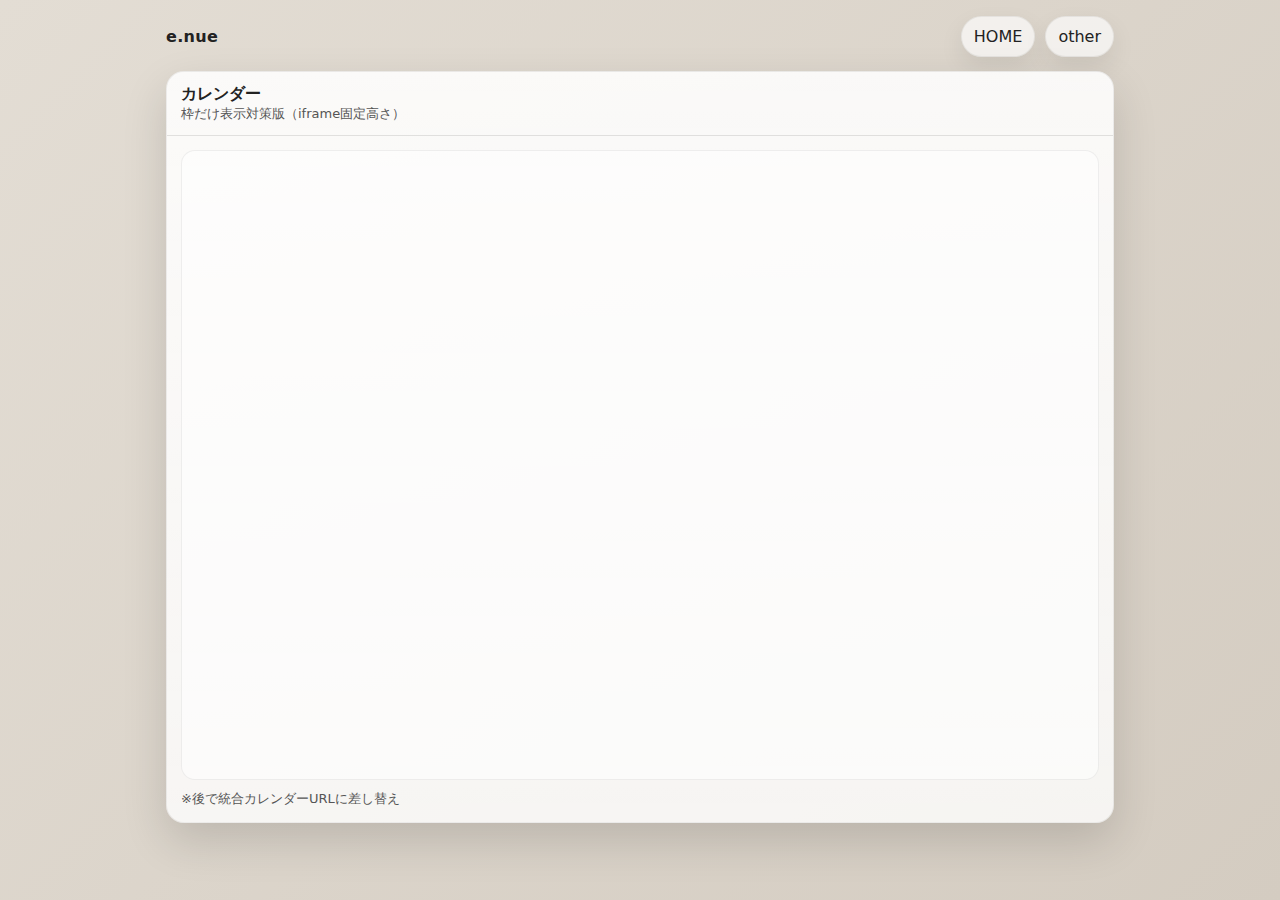
<file: calendar.html>
<!doctype html>
<html lang="ja">
<head>
  <meta charset="utf-8" />
  <meta name="viewport" content="width=device-width,initial-scale=1,viewport-fit=cover" />
  <title>e.nue - Calendar</title>
  <link rel="stylesheet" href="./css/style.css" />
</head>
<body>
  <div class="safe">
    <div class="topbar">
      <div class="brand">e.nue</div>
      <div class="nav">
        <a class="pill" href="./index.html">HOME</a>
        <a class="pill" href="./otherpage.html">other</a>
      </div>
    </div>

    <section class="card">
      <div class="cardHead">
        <div>
          <div class="cardTitle">カレンダー</div>
          <div class="sub">枠だけ表示対策版（iframe固定高さ）</div>
        </div>
      </div>
      <div class="cardBody">
        <div class="calendarWrap" style="height: 70vh; min-height: 420px;">
          <iframe
            title="Google Calendar"
            src="https://calendar.google.com/calendar/embed?mode=AGENDA&showTitle=0&showTz=0&showCalendars=0&showNav=1&showPrint=0&showDate=1&wkst=1&hl=ja"
            loading="lazy"
            referrerpolicy="no-referrer-when-downgrade">
          </iframe>
        </div>
        <div class="sub" style="margin-top:10px;">※後で統合カレンダーURLに差し替え</div>
      </div>
    </section>
  </div>
</body>
</html>
</file>
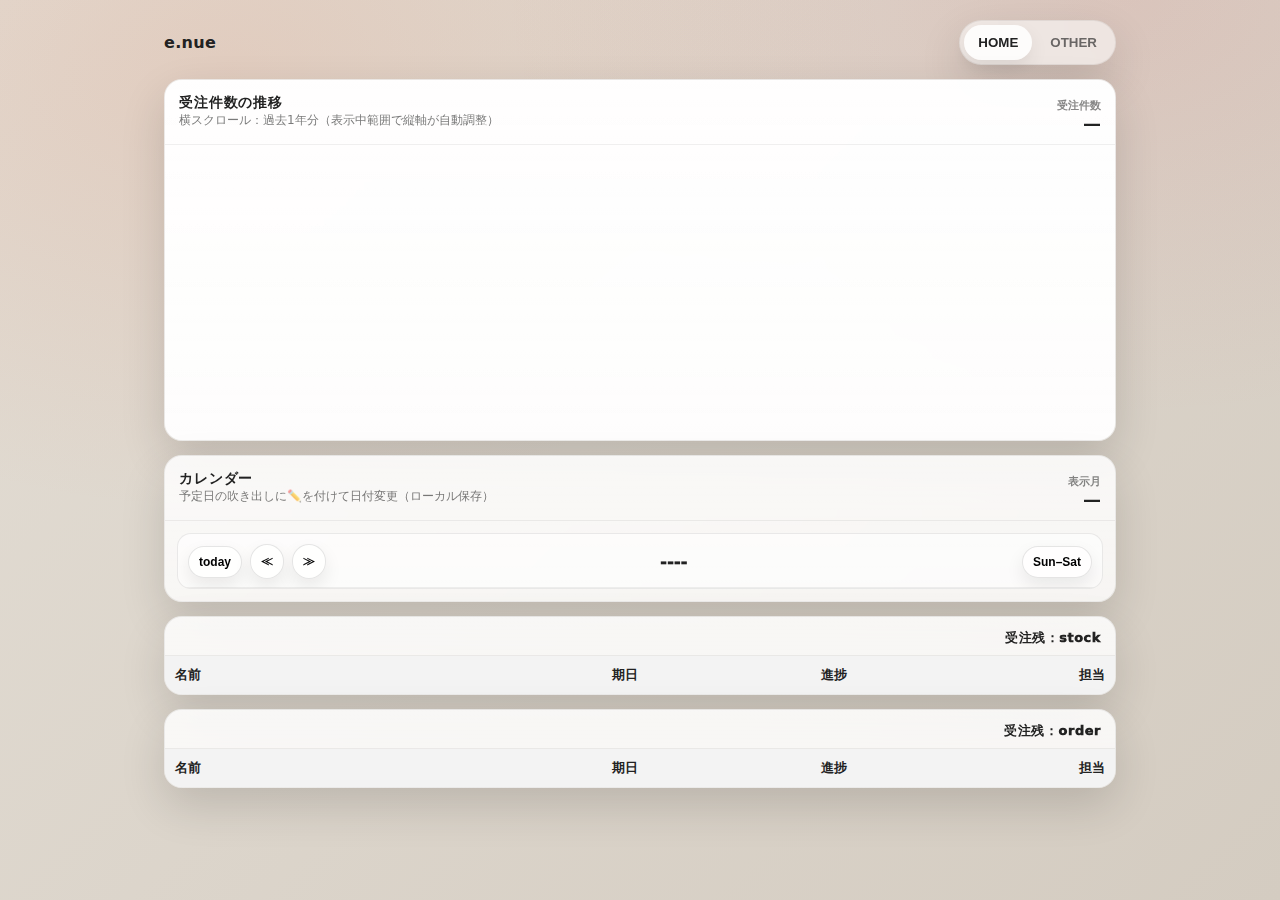
<file: index_updated.html>
<!doctype html>
<html lang="ja">
<head>
  <meta charset="utf-8" />
  <meta name="viewport" content="width=device-width,initial-scale=1,viewport-fit=cover" />
  <meta name="format-detection" content="telephone=no,date=no,address=no,email=no">
  <title>e.nue Dashboard</title>

<style>

/* ===== iOS: 青文字(自動リンク)対策 ===== */
a, a:link, a:visited, a:hover, a:active{
  color: var(--text-main);
  text-decoration:none;
}
*{ -webkit-tap-highlight-color: transparent; }

/* ===== list title（見切れ対策） ===== */
.listTitle{
  padding: 12px 14px 8px;
  font-weight: 1000;
  letter-spacing: .04em;
  border-bottom: 1px solid rgba(0,0,0,.06);
  text-align: right;           /* 右寄せで枠内に収める */
  white-space: nowrap;
  font-size: 13px;
}
@media (max-width: 360px){
  .listTitle{ font-size:12px; }
}

/* ===== calendar viewport fix ===== */
.secCal .calViewport{ overflow:hidden; }
.secCal .calGrid{ width:100%; }

:root{
  --bg1:#e3ddd4;
  --bg2:#d4ccc1;

  --glass-bg: rgba(255,255,255,.86);
  --glass-bg2: rgba(255,255,255,.78);
  --glass-border: rgba(0,0,0,.06);
  --line-soft: rgba(0,0,0,.10);
  --shadow: 0 18px 45px rgba(0,0,0,.14);

  --text-main:#222222;
  --text-sub:#555555;
  --muted: rgba(34,34,34,.55);

  --accent:#e18a6a;
  --accent2:#d06463;

  --ok:#2fbf7a;
  --wait:#f0a33a;
  --done:#6d78d8;
  --todo:#9097a6;

  --r:18px;
  --maxw:980px;

  /* otherpage tiles */
  --safe-pad:14px;
  --gap:10px;
  --tile-r:18px;
  --blur:16px;
  --shadow2: 0 10px 26px rgba(0,0,0,.10);
  --icon: rgba(0,0,0,.72);
  --tile-size: calc((100vw - (var(--safe-pad) * 2) - (var(--gap) * 2)) / 3);

}

*{ box-sizing:border-box; }
html, body{ height:100%; }

body{
  margin:0;
  font-family: system-ui,-apple-system,"Segoe UI","Noto Sans JP",sans-serif;
  color:var(--text-main);
  background:
    radial-gradient(1200px 800px at 18% 8%, rgba(225,138,106,.18), transparent 55%),
    radial-gradient(1200px 800px at 88% 0%, rgba(208,100,99,.14), transparent 52%),
    linear-gradient(135deg,var(--bg1),var(--bg2));
}

.safe{
  padding:max(14px,env(safe-area-inset-top)) 14px max(18px,env(safe-area-inset-bottom));
  max-width:var(--maxw);
  margin:0 auto;
}

/* ===== top bar ===== */
.topbar{
  display:flex;
  justify-content:space-between;
  align-items:center;
  margin:6px 0 14px;
}
.brand{ font-weight:900; letter-spacing:.02em; }

.tabs{
  display:flex; gap:4px; padding:4px;
  border-radius:999px;
  background:rgba(255,255,255,.55);
  border:1px solid var(--glass-border);
  box-shadow:var(--shadow);
  backdrop-filter:blur(10px);
  -webkit-backdrop-filter:blur(10px);
}
.tab{
  border:0; background:transparent;
  padding:10px 14px; border-radius:999px;
  font-weight:800; cursor:pointer;
  color:rgba(34,34,34,.65);
}
.tab.active{
  background:rgba(255,255,255,.85);
  color:var(--text-main);
  box-shadow:0 8px 18px rgba(0,0,0,.08);
}

/* ===== layout ===== */
.grid{ display:flex; flex-direction:column; gap:14px; }

.card{
  background:linear-gradient(180deg,var(--glass-bg),var(--glass-bg2));
  border:1px solid var(--glass-border);
  border-radius:var(--r);
  box-shadow:var(--shadow);
  overflow:hidden;
  backdrop-filter:blur(10px);
  -webkit-backdrop-filter:blur(10px);
}

/* =====================================================
   “非3D” flip（Safariでもスクロール壊れない）
===================================================== */
.hint{ display:none; }
.cardFlip{ position:relative; cursor:pointer; }
.cardFlipInner{
  position:relative;
  min-height:360px;
}

/* 2面を重ねてフェード切替（transform無し） */
.cardFace{
  position:absolute;
  inset:0;
  background: linear-gradient(180deg,var(--glass-bg),var(--glass-bg2));
  opacity:0;
  pointer-events:none;
  transition: opacity .75s ease;
  will-change: opacity, filter;
}
.cardFace.front{ opacity:1; pointer-events:auto; }
.cardFlip.is-flipped .cardFace.front{ opacity:0; pointer-events:none; }
.cardFlip.is-flipped .cardFace.back { opacity:1; pointer-events:auto; }

/* 上品な切替演出 */
.cardFace::after{
  content:"";
  position:absolute;
  inset:-20%;
  pointer-events:none;
  opacity:0;
  background:
    radial-gradient(800px 520px at 18% 20%, rgba(255,255,255,.55), transparent 60%),
    radial-gradient(900px 560px at 85% 10%, rgba(225,138,106,.20), transparent 62%),
    radial-gradient(900px 640px at 80% 90%, rgba(208,100,99,.14), transparent 60%),
    linear-gradient(180deg, rgba(255,255,255,.18), rgba(255,255,255,0));
  filter: blur(10px);
  transform: translateY(-6px);
  transition: opacity .75s ease, transform .75s ease, filter .75s ease;
}
.cardFlip.is-animating .cardFace{ filter: blur(2.2px) saturate(1.03); }
.cardFlip.is-animating .cardFace::after{
  opacity:1;
  transform: translateY(0);
  filter: blur(14px);
}

/* ===== card head ===== */
.cardHead{
  display:flex; justify-content:space-between;
  gap:10px;
  padding:14px 14px 10px;
  border-bottom:1px solid rgba(0,0,0,.06);
}
.title .h{ font-weight:900; font-size:14px; letter-spacing:.06em; }
.title .s{ font-size:12px; color:rgba(34,34,34,.6); }

.badgeBig{
  text-align:right;
  min-width: 88px;
  flex: 0 0 auto;
}
.badgeBig .k{
  font-size:11px; font-weight:800; color:rgba(34,34,34,.55);
  white-space:nowrap;
  display:inline-block;
}
.badgeBig .v{ font-size:18px; font-weight:900; }

/* ===== chart ===== */
.chartWrap{
  padding:12px 0;
  overflow:hidden;
  cursor:default;
}
.chartFrame{ position:relative; padding:0 12px 10px; }

.yAxisFixed{
  position:absolute; left:12px; top:0;
  width:42px; height:220px;
  pointer-events:none;
  z-index:2;
}

/* スクロール領域 */
.chartScroller{
  overflow-x:auto;
  overflow-y:hidden;
  -webkit-overflow-scrolling:touch;
  touch-action: pan-x;
}

/* 左余白（Y軸固定分） */
.chartInner{
  padding-left:42px;
  display:inline-block;
}
.chartMount{
  display:inline-block;
}
.chartMount svg{
  display:block;
  pointer-events:none;
  user-select:none;
  -webkit-user-select:none;
}

/* ===== tooltip（SVG内） ===== */
.chartTooltip{ pointer-events:none; }
.chartTooltip rect{ fill: rgba(34,34,34,.92); rx:8; }
.chartTooltip text{ fill:#fff; font-size:12px; font-weight:900; }

/* ===== section2 (calendar) ===== */
:root{ --cell:52px; } /* fallback */
.secCal .calendar{ padding:12px; }
.secCal .calBox{
  border-radius:14px;
  border:1px solid rgba(0,0,0,.08);
  background:rgba(255,255,255,.60);
  overflow:hidden;
}
.secCal .calTop{
  display:flex; align-items:center; justify-content:space-between;
  padding:10px 10px 8px;
  font-weight:900; gap:10px;
}
.secCal .calTopLeft,.secCal .calTopRight{ display:flex; align-items:center; gap:8px; }
.secCal .navBtn,.secCal .todayBtn,.secCal .modeBtn{
  appearance:none; border:1px solid rgba(0,0,0,.10);
  background:rgba(255,255,255,.75);
  border-radius:999px;
  padding:8px 10px;
  font-weight:900;
  font-size:12px;
  box-shadow: 0 8px 18px rgba(0,0,0,.08);
  cursor:pointer;
}
.secCal .navBtn:active,.secCal .todayBtn:active,.secCal .modeBtn:active{ transform:translateY(1px); }
.secCal .navBtn[disabled]{ opacity:.35; cursor:not-allowed; }
.secCal .monthLabel{ font-weight:1000; letter-spacing:.2px; }
.secCal .calViewport{ position:relative; overflow:hidden; border-top:1px solid rgba(0,0,0,.06); }
.secCal .calGrid{
  display:grid;
  grid-template-columns:repeat(7,1fr);
  gap:1px;
  background:rgba(0,0,0,.08);
  will-change: transform, opacity;
}
.secCal .dow,.secCal .day{
  background:rgba(255,255,255,.62);
  padding:6px;
  font-size:12px;
  min-height: var(--cell);
  height: var(--cell);
}
.secCal .dow{
  text-align:center;
  font-weight:1000;
  display:flex; align-items:center; justify-content:center;
  user-select:none;
}
.secCal .day{
  position:relative;
  display:flex;
  flex-direction:column;
  gap:6px;
  border:none;
  width:100%;
  text-align:left;
  cursor:pointer;
  user-select:none;
  touch-action:manipulation;
}
.secCal .day.dim{ opacity:.45; }
.secCal .num{
  font-weight:1000;
  line-height:1;
  display:inline-flex;
  align-items:center;
  justify-content:center;
  width:26px; height:26px;
  border-radius:999px;
}
.secCal .centerMark{
  margin-top:auto;
  margin-bottom:4px;
  display:flex;
  justify-content:center;
  align-items:center;
  min-height: 22px;
}
.secCal .stamp{
  display:inline-grid;
  grid-template-rows:auto auto;
  place-items:center;
  padding:6px 10px 7px;
  border-radius:999px;
  border:2px solid rgba(0,0,0,.12);
  background: rgba(255,255,255,.78);
  box-shadow:
    0 10px 18px rgba(0,0,0,.10),
    inset 0 0 0 2px rgba(225,138,106,.35);
  transform: rotate(-10deg);
}
.secCal .stamp span{
  font-weight:1000;
  font-size:11px;
  line-height:1.05;
  letter-spacing:.6px;
  color: var(--accent2);
}
.secCal .eventDot{
  width:10px; height:10px;
  border-radius:999px;
  box-shadow:
    0 10px 16px rgba(0,0,0,.10),
    inset 0 0 0 2px rgba(255,255,255,.85);
}
.secCal .eventDot.orange{ background: rgba(225,138,106,.95); }
.secCal .eventDot.blue{ background: rgba(109,120,216,.95); }
.secCal .eventDot.red{ background: rgba(208,100,99,.95); }
.secCal .eventDot.gray{ background: rgba(34,34,34,.28); }
.secCal .day.dim .eventDot,
.secCal .day.dim .stamp{ opacity:.45; transform: rotate(-10deg) scale(.92); }

/* 土日・祝 */
.secCal .day.sun{ background: linear-gradient(180deg, rgba(255,255,255,.62), rgba(255,255,255,.62)), rgba(208,100,99,.16); }
.secCal .day.sat{ background: linear-gradient(180deg, rgba(255,255,255,.62), rgba(255,255,255,.62)), rgba(109,120,216,.16); }
.secCal .day.holiday{ background: linear-gradient(180deg, rgba(255,255,255,.62), rgba(255,255,255,.62)), rgba(208,100,99,.20); }
.secCal .day.sun .num, .secCal .day.holiday .num{ color: var(--accent2); }
.secCal .day.sat .num{ color: rgba(109,120,216,.95); }

/* 今日 */
.secCal .day.today .num{
  box-shadow:
    0 0 0 2px rgba(225,138,106,.30),
    0 0 14px rgba(225,138,106,.45);
  background: rgba(255,255,255,.75);
}

/* スライド */
.secCal .slideEnterRight{ transform: translateX(14%); opacity:0; }
.secCal .slideEnterLeft { transform: translateX(-14%); opacity:0; }
.secCal .slideActive{ transform: translateX(0%); opacity:1; transition: transform .28s ease, opacity .28s ease; }
.secCal .slideExitLeft{ transform: translateX(-14%); opacity:0; transition: transform .28s ease, opacity .28s ease; position:absolute; inset:0; }
.secCal .slideExitRight{ transform: translateX(14%); opacity:0; transition: transform .28s ease, opacity .28s ease; position:absolute; inset:0; }

/* 吹き出し（class名は .popover に統一） */
.popover{
  position:fixed;
  z-index:9999;
  max-width:min(320px, calc(100vw - 28px));
  background: rgba(255,255,255,.92);
  border:1px solid rgba(0,0,0,.10);
  border-radius:14px;
  box-shadow: 0 22px 55px rgba(0,0,0,.18);
  padding:10px 12px;
  transform-origin: top left;
  animation: secCalPop .12s ease;
}
@keyframes secCalPop{
  from{ transform: scale(.98); opacity:0; }
  to{ transform: scale(1); opacity:1; }
}
.secCal .popHead{ display:flex; align-items:flex-start; justify-content:space-between; gap:10px; }
.secCal .popTitle{ font-weight:1000; }
.secCal .popSub{ font-size:12px; color:rgba(0,0,0,.55); margin-top:2px; }
.secCal .iconBtn{
  appearance:none;
  border:1px solid rgba(0,0,0,.10);
  background:rgba(255,255,255,.75);
  border-radius:12px;
  padding:6px 8px;
  cursor:pointer;
  box-shadow: 0 8px 18px rgba(0,0,0,.08);
  font-weight:1000;
  font-size:14px;
  line-height:1;
}
.secCal .iconBtn:active{ transform:translateY(1px); }
.secCal .popRow{ margin-top:8px; display:flex; gap:8px; flex-wrap:wrap; }
.secCal .badge{
  display:inline-flex; align-items:center; gap:6px;
  font-size:12px; font-weight:900;
  padding:6px 10px;
  border-radius:999px;
  background: rgba(225,138,106,.16);
  border: 1px solid rgba(225,138,106,.28);
}
.secCal .badge.blue{ background: rgba(109,120,216,.14); border-color: rgba(109,120,216,.24); }
.secCal .badge.red{ background: rgba(208,100,99,.14); border-color: rgba(208,100,99,.24); }
.secCal .editBox{
  margin-top:10px;
  padding:10px;
  border-radius:12px;
  border:1px dashed rgba(0,0,0,.18);
  background: rgba(255,255,255,.72);
  display:none;
}
.secCal .editBox.show{ display:block; }
.secCal .editBox label{ display:block; font-size:12px; color:rgba(0,0,0,.55); font-weight:900; margin-bottom:6px; }
.secCal .editRow{ display:flex; gap:8px; align-items:center; }
.secCal .dateInput{
  flex:1; appearance:none;
  border:1px solid rgba(0,0,0,.14);
  border-radius:12px;
  padding:10px 10px;
  background: rgba(255,255,255,.85);
  font-weight:900;
}
.secCal .saveBtn{
  appearance:none; border:none;
  border-radius:12px;
  padding:10px 12px;
  font-weight:1000;
  background: rgba(225,138,106,.95);
  color:#fff;
  box-shadow: 0 10px 18px rgba(0,0,0,.12);
  cursor:pointer;
}
.secCal .saveBtn:active{ transform:translateY(1px); }
.secCal .note{ margin-top:8px; font-size:11px; color:rgba(0,0,0,.55); opacity:.85; }
.secCal .closeHint{ margin-top:10px; font-size:11px; color: rgba(0,0,0,.55); opacity:.75; }

@supports (aspect-ratio: 1 / 1){
  .secCal .day{ aspect-ratio: 1 / 1; height:auto; min-height:auto; }
  .secCal .dow{ height:auto; min-height:34px; }
}
@media (max-width: 380px){
  .secCal .calendar{ padding:10px; }
  .secCal .dow,.secCal .day{ padding:5px; }
  .secCal .num{ width:24px; height:24px; }
}

/* ===== section3/4 (orders tables) ===== */
.secOrders .tableWrap{ overflow:auto; -webkit-overflow-scrolling:touch; }
.secOrders .ordersTable{ width:100%; border-collapse:collapse; min-width:720px; }
.secOrders .ordersTable th,.secOrders .ordersTable td{ padding:10px; font-size:13px; vertical-align:middle; }
.secOrders .ordersTable th{ text-align:left; background:#f3f3f3; position:sticky; top:0; z-index:1; }
.secOrders .ordersTable tr+tr td{ border-top:1px solid rgba(0,0,0,.06); }

.secOrders .tap{
  display:inline-flex; align-items:center; gap:8px;
  padding:8px 10px;
  border-radius:12px;
  border:1px solid rgba(0,0,0,.10);
  background:rgba(255,255,255,.7);
  cursor:pointer;
  user-select:none;
  max-width:100%;
}
.secOrders .tap:active{ transform: translateY(1px); }

.secOrders .nameBtn{
  border:none; background:transparent; padding:0; margin:0;
  cursor:pointer; text-align:left; font:inherit; color:inherit;
  display:inline-flex; align-items:center; gap:8px;
}
.secOrders .nameBtn .chev{ opacity:.55; font-weight:900; }
.secOrders .duePill{ white-space:nowrap; }

.secOrders .statusPill{
  display:inline-flex; align-items:center; gap:8px;
  padding:6px 10px;
  border-radius:999px;
  border:2px solid rgba(0,0,0,.12);
  font-weight:900;
  background:rgba(255,255,255,.85);
  white-space:nowrap;
}
.secOrders .dot{
  width:8px; height:8px; border-radius:50%;
  background:rgba(0,0,0,.35);
  box-shadow:0 0 0 3px rgba(0,0,0,.06);
  flex:0 0 auto;
}
.secOrders .s-michakushu{ border-color: rgba(139,139,139,.55); }
.secOrders .s-michakushu .dot{ background:rgba(62,62,62,1); box-shadow:0 0 0 3px rgba(139,139,139,.18); }

.secOrders .s-nyuukin{ border-color: rgba(240,163,58,.70); }
.secOrders .s-nyuukin .dot{ background:rgba(185,98,0,1); box-shadow:0 0 0 3px rgba(240,163,58,.22); }

.secOrders .s-shinkochu{ border-color: rgba(47,191,122,.70); }
.secOrders .s-shinkochu .dot{ background:rgba(15,122,69,1); box-shadow:0 0 0 3px rgba(47,191,122,.20); }

/* 完了（保険。表示はしないフィルタだけど） */
.secOrders .s-done{ border-color: rgba(109,120,216,.70); }
.secOrders .s-done .dot{ background:rgba(66,76,175,1); box-shadow:0 0 0 3px rgba(109,120,216,.20); }

.secOrders .chips{ display:flex; flex-wrap:wrap; gap:6px; justify-content:flex-end; }
.secOrders .chip{
  display:inline-flex; align-items:center;
  padding:5px 8px;
  border-radius:999px;
  border:1px solid rgba(0,0,0,.14);
  background:rgba(0,0,0,.03);
  font-weight:800;
  white-space:nowrap;
}
.secOrders .chip.muted{ opacity:.55; font-weight:700; }
.emptyOrders{ padding:18px 14px; color:rgba(0,0,0,.55); font-weight:800; }

/* mobile card rows */
@media (max-width: 620px){
  .secOrders .tableWrap{ overflow:visible; }
  .secOrders .ordersTable{ min-width:0; }
  .secOrders .ordersTable thead{ display:none; }
  .secOrders .ordersTable tr{ display:block; padding:10px 12px; border-top:1px solid rgba(0,0,0,.07); }
  .secOrders .ordersTable tr:first-child{ border-top:none; }
  .secOrders .ordersTable tr+tr td{ border-top:none; }
  .secOrders .ordersTable td{ display:flex; justify-content:space-between; align-items:center; padding:8px 0; font-size:13px; }
  .secOrders .ordersTable td::before{
    content: attr(data-label);
    color:rgba(0,0,0,.55);
    font-weight:800;
    margin-right:10px;
    flex:0 0 auto;
  }
}

/* bottom sheet (shared) */
.enueOverlay{
  position:fixed; inset:0;
  background:rgba(0,0,0,.35);
  display:none;
  align-items:flex-end;
  z-index:999;
  padding:10px;
}
.enueOverlay.show{ display:flex; }
.enueSheet{
  width:min(640px,100%);
  margin:0 auto;
  background:#fff;
  border-radius:22px;
  box-shadow:0 30px 80px rgba(0,0,0,.35);
  overflow:hidden;
}
.enueSheetHead{
  padding:12px 14px;
  border-bottom:1px solid rgba(0,0,0,.08);
  display:flex; align-items:center; justify-content:space-between; gap:10px;
  font-weight:900;
}
.enueSheetBody{ padding:12px 14px; }
.enueSheetFoot{
  padding:12px 14px;
  border-top:1px solid rgba(0,0,0,.08);
  display:flex; gap:10px;
}
.enueBtn{
  flex:1;
  border:none;
  border-radius:14px;
  padding:12px 12px;
  font-weight:900;
  cursor:pointer;
}
.enueBtnGhost{ background:rgba(0,0,0,.06); }
.enueBtnPrimary{ background:#111; color:#fff; }

.enueOptList{ display:grid; gap:10px; }
.enueOpt{
  display:flex; align-items:center; justify-content:space-between;
  padding:12px 12px;
  border-radius:16px;
  border:1px solid rgba(0,0,0,.12);
  cursor:pointer;
  user-select:none;
}
.enueOpt:active{ transform: translateY(1px); }
.enueOpt .left{ display:flex; align-items:center; gap:10px; font-weight:900; }
.enueOpt .right{ color:rgba(0,0,0,.55); font-weight:800; }
.enueCheck{
  width:18px; height:18px;
  border-radius:6px;
  border:2px solid rgba(0,0,0,.25);
  background:transparent;
  display:inline-flex; align-items:center; justify-content:center;
  font-size:12px; font-weight:900;
}
.enueCheck.on{ background:#111; border-color:#111; color:#fff; }

.enueHiddenDate{
  position:fixed; left:-9999px; top:-9999px;
  opacity:0; pointer-events:none;
}

@media (prefers-reduced-motion: reduce){
  .cardFace{ transition:none; }
  .cardFlip.is-animating .cardFace{ filter:none; }
  .cardFace::after{ transition:none; }
}


/* ===== OTHER page tiles (merged) ===== */
/* OTHER */
.otherCard{ padding:14px; }
.tileGrid{
  display:grid;
  grid-template-columns: repeat(3, 1fr);
  gap: var(--gap);
}

.tile{
  position:relative;
  appearance:none;
  -webkit-appearance:none;
  width:100%;
  height: var(--tile-size);  /* ← iPhoneで確実に収める */
  border-radius: var(--tile-r);

  border: 1px solid rgba(255,255,255,.62);
  background: linear-gradient(180deg, rgba(255,255,255,.22), rgba(255,255,255,.10));
  box-shadow: var(--shadow2);

  backdrop-filter: blur(var(--blur));
  -webkit-backdrop-filter: blur(var(--blur));

  padding: 11px;
  text-align:left;
  cursor:pointer;
  user-select:none;
  -webkit-tap-highlight-color: transparent;

  display:flex;
  flex-direction:column;
  justify-content:flex-end;
  gap:6px;

  transition: transform .08s ease, background .12s ease, border-color .12s ease;
}
.tile::before{
  content:"";
  position:absolute;
  inset:0;
  border-radius: var(--tile-r);
  pointer-events:none;
  border: 1px solid rgba(0,0,0,.06);
}
.tile:active{ transform: scale(.985); }
.tile:hover{
  background: linear-gradient(180deg, rgba(255,255,255,.30), rgba(255,255,255,.14));
  border-color: rgba(255,255,255,.75);
}

/* アイコン */
.tileIcon{
  position:absolute;
  top:10px;
  left:10px;
  width:26px;
  height:26px;
  display:grid;
  place-items:center;
  opacity:.95;
}
.tileIcon svg{
  width:26px;
  height:26px;
  stroke: var(--icon);
  stroke-width: 1.9;
  fill: none;
  stroke-linecap: round;
  stroke-linejoin: round;
}

.tileTitle{ font-weight:900; font-size:13px; line-height:1.2; }
.tileSub{ font-weight:700; font-size:10.5px; color: rgba(34,34,34,.60); line-height:1.2; }

/* さらに小さい端末（SE級）でも余裕を作る */
@media (max-width: 360px){
  :root{
    --safe-pad: 12px;
    --gap: 8px;
    --tile-size: calc((100vw - (var(--safe-pad) * 2) - (var(--gap) * 2)) / 3);
  }
  .tile{ padding:10px; }
  .tileIcon{ top:9px; left:9px; width:24px; height:24px; }
  .tileIcon svg{ width:24px; height:24px; }
}

/* iPad以上は少し大きく（見やすさ） */
@media (min-width: 600px){
  :root{ --tile-size: 160px; --gap: 12px; }
  .tileTitle{ font-size:14px; }
  .tileSub{ font-size:11px; }
}
@media (min-width: 900px){
  :root{ --tile-size: 180px; }
}

</style>
</head>

<body>
  <div class="safe">
    <div class="topbar">
      <div class="brand">e.nue</div>
      <div class="tabs" role="tablist" aria-label="page switch">
        <button class="tab active" data-view="home" type="button">HOME</button>
        <button class="tab" data-view="other" type="button">OTHER</button>
      </div>
    </div>

    <!-- HOME -->
    <main id="view-home" class="grid">

      <!-- 1) グラフ（切替） -->
      <section class="card cardFlip" id="card-chart">
        <div class="cardFlipInner">

          <!-- FRONT：受注件数 -->
          <div class="cardFace front">
            <div class="cardHead">
              <div class="title">
                <div class="h" id="chartTitleA">受注件数の推移</div>
                <div class="s">横スクロール：過去1年分（表示中範囲で縦軸が自動調整）</div>
              </div>
              <div class="badgeBig">
                <div class="k" id="metricLabelA">受注件数</div>
                <div class="v" id="metricValueA">—</div>
              </div>
            </div>

            <div class="chartWrap">
              <div class="chartFrame">
                <div class="yAxisFixed" id="yAxisFixedA"></div>
                <div class="chartScroller" id="chartScrollerA">
                  <div class="chartInner">
                    <div class="chartMount" id="chartMountA"></div>
                  </div>
                </div>
              </div>
              <div class="hint">
                <span class="tapHint" id="flipHintA">👆 タップで「総資産の推移」に切替</span>
              </div>
            </div>
          </div>

          <!-- BACK：総資産 -->
          <div class="cardFace back">
            <div class="cardHead">
              <div class="title">
                <div class="h" id="chartTitleB">総資産の推移</div>
                <div class="s">横スクロール：過去1年分（表示中範囲で縦軸が自動調整）</div>
              </div>
              <div class="badgeBig">
                <div class="k" id="metricLabelB">総資産</div>
                <div class="v" id="metricValueB">—</div>
              </div>
            </div>

            <div class="chartWrap">
              <div class="chartFrame">
                <div class="yAxisFixed" id="yAxisFixedB"></div>
                <div class="chartScroller" id="chartScrollerB">
                  <div class="chartInner">
                    <div class="chartMount" id="chartMountB"></div>
                  </div>
                </div>
              </div>
              <div class="hint">
                <span class="tapHint" id="flipHintB">👆 タップで「受注件数の推移」に切替</span>
              </div>
            </div>
          </div>

        </div>
      </section>

      <!-- 2) カレンダー -->
      <section class="card">
        <div class="cardHead">
          <div class="title">
            <div class="h">カレンダー</div>
            <div class="s">予定日の吹き出しに✏️を付けて日付変更（ローカル保存）</div>
          </div>
          <div class="badgeBig">
            <div class="k">表示月</div>
            <div class="v" id="monthLabelMini">—</div>
          </div>
        </div>

        <div class="secCal">
          <div class="calendar">
            <div class="calBox" id="calBox">
              <div class="calTop">
                <div class="calTopLeft">
                  <button class="todayBtn" id="todayBtn" type="button">today</button>
                  <button class="navBtn" id="prevBtn" type="button">≪</button>
                  <button class="navBtn" id="nextBtn" type="button">≫</button>
                </div>

                <div class="monthLabel" id="monthLabel">----</div>

                <div class="calTopRight">
                  <button class="modeBtn" id="modeBtn" type="button">Sun–Sat</button>
                </div>
              </div>

              <div class="calViewport" id="calViewport"></div>
            </div>
          </div>
        </div>
      </section>

      <!-- 3) 受注残：stock -->
      <section class="card">
        <div class="listTitle">受注残：stock</div>
        <div class="list secOrders" id="secStock">
          <div class="tableWrap">
            <table class="ordersTable" aria-label="stock orders">
              <thead class="thead">
                <tr>
                  <th style="width:46%;">名前</th>
                  <th style="width:22%;">期日</th>
                  <th style="width:20%;">進捗</th>
                  <th style="width:12%; text-align:right;">担当</th>
                </tr>
              </thead>
              <tbody id="tbodyStock"></tbody>
            </table>
            <div id="emptyStock" class="emptyOrders" style="display:none;">表示できるデータがありません（マルシェ以外の購入履歴が未作成）</div>
          </div>
        </div>
      </section>

      <!-- 4) 受注残：order -->
      <section class="card">
        <div class="listTitle">受注残：order</div>
        <div class="list secOrders" id="secOrder">
          <div class="tableWrap">
            <table class="ordersTable" aria-label="made-to-order">
              <thead class="thead">
                <tr>
                  <th style="width:46%;">名前</th>
                  <th style="width:22%;">期日</th>
                  <th style="width:20%;">進捗</th>
                  <th style="width:12%; text-align:right;">担当</th>
                </tr>
              </thead>
              <tbody id="tbodyOrder"></tbody>
            </table>
            <div id="emptyOrder" class="emptyOrders" style="display:none;">表示できるデータがありません（マルシェ以外の購入履歴が未作成）</div>
          </div>
        </div>
      </section>

      <!-- Stock/Order 共通：Bottom sheet -->
      <div class="enueOverlay" id="overlayOrders" role="dialog" aria-modal="true">
        <div class="enueSheet" onclick="event.stopPropagation()">
          <div class="enueSheetHead">
            <div id="sheetTitle">編集</div>
            <button class="enueBtn enueBtnGhost" style="flex:0 0 auto; padding:10px 12px;" id="closeBtn">閉じる</button>
          </div>
          <div class="enueSheetBody" id="sheetBody"></div>
          <div class="enueSheetFoot" id="sheetFoot" style="display:none;">
            <button class="enueBtn enueBtnGhost" id="cancelBtn">キャンセル</button>
            <button class="enueBtn enueBtnPrimary" id="saveBtn">保存</button>
          </div>
        </div>
      </div>

      <input class="enueHiddenDate" id="datePicker" type="date" />
    </main>

    <!-- OTHER -->
    <main id="view-other" class="grid" style="display:none;">
      <section class="card otherCard">
        <div class="tileGrid" id="tileGrid">

          <!-- POS（レジアイコン付き） -->
          <button class="tile" type="button" data-href="pos_prod_toggle.html" aria-label="POSへ">
            <div class="tileIcon" aria-hidden="true">
              <!-- レジ（黒線）SVG -->
              <svg viewBox="0 0 24 24">
                <path d="M5 10h14v8a2 2 0 0 1-2 2H7a2 2 0 0 1-2-2v-8z"/>
                <path d="M8 10V7a2 2 0 0 1 2-2h4a2 2 0 0 1 2 2v3"/>
                <path d="M8 14h2M12 14h2M16 14h2"/>
                <path d="M8 17h2M12 17h2M16 17h2"/>
                <path d="M5 12h14"/>
                <path d="M16 5h2v3"/>
              </svg>
            </div>
            <div class="tileTitle">POS</div>
            <div class="tileSub">pos_prod_toggle.html</div>
          </button>

          <button class="tile" type="button" data-href="categories.html">
            <div class="tileTitle">カテゴリ</div>
            <div class="tileSub">categories.html</div>
          </button>

          <button class="tile" type="button" data-href="stock.html">
            <div class="tileTitle">在庫</div>
            <div class="tileSub">stock.html</div>
          </button>

          <button class="tile" type="button" data-href="customers.html">
            <div class="tileTitle">顧客管理</div>
            <div class="tileSub">customers.html</div>
          </button>

          <button class="tile" type="button" data-href="order.html">
            <div class="tileTitle">オーダー</div>
            <div class="tileSub">order.html</div>
          </button>

          <button class="tile" type="button" data-href="shipping.html">
            <div class="tileTitle">発送</div>
            <div class="tileSub">shipping.html</div>
          </button>

          <button class="tile" type="button" data-href="sales.html">
            <div class="tileTitle">売上</div>
            <div class="tileSub">sales.html</div>
          </button>

          <button class="tile" type="button" data-href="income.html">
            <div class="tileTitle">入金</div>
            <div class="tileSub">income.html</div>
          </button>

          <button class="tile" type="button" data-href="analytics.html">
            <div class="tileTitle">分析</div>
            <div class="tileSub">analytics.html</div>
          </button>

        </div>
      </section>
    </main>
  </div>


<script type="module">
/**
 * e.nue Dashboard (index)
 * - iPhone青文字対策: meta + CSS
 * - カレンダー: Firestore(パッチ) + 任意bundle(JSON) でスタンプ表示/追加
 * - 受注件数: bundle(JSON)があれば差分だけ読み、無ければ直近12ヶ月を集計
 * - 受注残(stock/order): Firestore sales から取得し、進捗/期日/担当を直接更新
 * - カレンダーの「マルシェ/ストーリー」中は自動でPOSをトップ(=posへリダイレクト)
 */
import { initializeApp } from "https://www.gstatic.com/firebasejs/10.12.5/firebase-app.js";
import {
  getFirestore, collection, doc, getDoc, getDocs, query, where, orderBy, limit,
  updateDoc, setDoc, serverTimestamp, Timestamp
} from "https://www.gstatic.com/firebasejs/10.12.5/firebase-firestore.js";

/* =========================
   Firebase env切替
   - ?env=prod で本番
   - それ以外は dev（ここは必要なら後で差し替え）
========================= */
const ENV = new URLSearchParams(location.search).get("env") === "prod" ? "prod" : "prod";

/** 本番（ユーザー提供の設定） */
const firebaseConfigProd = {
  apiKey: "AIzaSyAhPCgPoJK6S6BWVcBZOruYqMPXVQXQFRk",
  authDomain: "handmade-pos.firebaseapp.com",
  projectId: "handmade-pos",
  storageBucket: "handmade-pos.firebasestorage.app",
  messagingSenderId: "174873514252",
  appId: "1:174873514252:web:c26659bffca850d475f929",
  measurementId: "G-3F8BYRBXDC"
};

/** dev（未使用。必要なら後で入れ替え） */
const firebaseConfigDev = firebaseConfigProd;

const firebaseConfig = (ENV === "prod") ? firebaseConfigProd : firebaseConfigDev;
const app = initializeApp(firebaseConfig);
const db  = getFirestore(app);

/* =========================
   Small utils
========================= */
const pad2 = (n)=> String(n).padStart(2,"0");
const ymd = (d)=> `${d.getFullYear()}-${pad2(d.getMonth()+1)}-${pad2(d.getDate())}`;
const ymdhm = (d)=> `${ymd(d)} ${pad2(d.getHours())}:${pad2(d.getMinutes())}`;
const clamp = (n,a,b)=>Math.max(a,Math.min(b,n));
const escapeHtml = (s)=> String(s ?? "")
  .replaceAll("&","&amp;").replaceAll("<","&lt;").replaceAll(">","&gt;")
  .replaceAll('"',"&quot;").replaceAll("'","&#39;");

function toMillis(ts){
  if(!ts) return 0;
  if(typeof ts === "number") return ts;
  if(ts instanceof Date) return ts.getTime();
  if(ts instanceof Timestamp) return ts.toMillis();
  if(typeof ts === "string"){
    const t = Date.parse(ts);
    return Number.isFinite(t) ? t : 0;
  }
  return 0;
}
function isoDate(d){ return `${d.getFullYear()}-${pad2(d.getMonth()+1)}-${pad2(d.getDate())}`; }
function addDays(d, days){
  const x = new Date(d);
  x.setDate(x.getDate()+days);
  return x;
}
function fmtNoYear(iso){
  if(!iso) return "-";
  const d = new Date(iso + "T00:00:00");
  if(Number.isNaN(d.getTime())) return "-";
  return `${pad2(d.getMonth()+1)}/${pad2(d.getDate())}`;
}

/* =========================
   UI: tab switch
========================= */
const tabs = document.querySelectorAll(".tab");
const viewHome = document.getElementById("view-home");
const viewOther = document.getElementById("view-other");
tabs.forEach(btn=>{
  btn.addEventListener("click", ()=>{
    tabs.forEach(b=>b.classList.remove("active"));
    btn.classList.add("active");
    const v = btn.dataset.view;
    viewHome.style.display = (v==="home") ? "" : "none";
    viewOther.style.display = (v==="other") ? "" : "none";
  });
});

/* OTHER tile nav */
const tileGrid = document.getElementById("tileGrid");
if(tileGrid){
  tileGrid.addEventListener("click", (e)=>{
    const tile = e.target.closest(".tile");
    if(!tile) return;
    const href = tile.dataset.href;
    if(href) location.href = href;
  });
}

/* =========================
   Chart (受注件数 / 総資産)
   - 受注件数は Firestore sales から月別集計
   - 総資産は従来のローカルテスト（後で置換）
========================= */
/* ---- 総資産（既存の仮データ） ---- */
const monthsLabel = ["9月","10月","11月","12月","1月","2月","3月","4月","5月","6月","7月","8月"];
const assetsSeries = [80000,120000,150000,180000,210000,190000,240000,260000,300000,280000,320000,360000];
const formatJPY = n => "¥" + Math.round(n).toLocaleString("ja-JP");

/* ---- 受注件数（Firestore集計結果を差し込み） ---- */
let ordersSeries = Array(12).fill(0);

/** bundleがある場合は極力それを使い、bundle以降だけsalesを読んで差分加算 */
async function loadMonthlyOrderCounts(){
  // 直近12ヶ月キーを作る（古い→新しい）
  const now = new Date();
  const keys = [];
  for(let i=11;i>=0;i--){
    const d = new Date(now.getFullYear(), now.getMonth()-i, 1);
    keys.push(`${d.getFullYear()}-${pad2(d.getMonth()+1)}`);
  }

  // 1) bundleを読む（無ければスキップ）
  let bundle = null;
  try{
    const res = await fetch("./analytics_bundle.json", { cache:"no-store" });
    if(res.ok) bundle = await res.json();
  }catch{}

  const baseCounts = {};
  let bundleGeneratedAtMs = 0;

  if(bundle && bundle.monthlyOrderCounts && typeof bundle.monthlyOrderCounts === "object"){
    for(const k of keys){
      baseCounts[k] = Number(bundle.monthlyOrderCounts[k] ?? 0);
    }
    bundleGeneratedAtMs = toMillis(bundle.generatedAt);
  }else{
    for(const k of keys) baseCounts[k] = 0;
    bundleGeneratedAtMs = 0;
  }

  // 2) bundle以降の sales を読んで差分を集計
  //    ※ bundleが無い場合は「直近12ヶ月の開始日」から読む（読みは増えるが動く）
  const start = bundleGeneratedAtMs
    ? new Date(bundleGeneratedAtMs)
    : new Date(now.getFullYear(), now.getMonth()-11, 1);

  // Firestore query
  const salesRef = collection(db, "sales");
  // createdAt が Timestamp の前提。なければ clientCreatedAt を使う（後方互換）
  const q1 = query(salesRef, orderBy("createdAt", "asc"), where("createdAt", ">=", Timestamp.fromDate(start)));
  let docs = [];
  try{
    const snap = await getDocs(q1);
    snap.forEach(d=> docs.push({id:d.id, ...d.data()}));
  }catch(err){
    // createdAtが無い古いデータ用フォールバック（createdAtでorderByできない場合）
    console.warn("createdAt query failed, fallback to limited scan:", err);
    const q2 = query(salesRef, orderBy("clientCreatedAt","desc"), limit(500));
    const snap2 = await getDocs(q2);
    snap2.forEach(d=> docs.push({id:d.id, ...d.data()}));
    // start以降だけに絞る
    docs = docs.filter(x=> toMillis(x.clientCreatedAt) >= start.getTime());
  }

  // 「受注件数」の定義：マルシェ以外（＝受注）をカウント
  // kind が order/stock どちらでも「受注」扱い（必要なら後で order のみに変更可）
  for(const s of docs){
    const method = s.method ?? s.salesMethod ?? s.channel ?? s.saleType ?? "";
    if(method === "マルシェ") continue;

    const tms = toMillis(s.createdAt ?? s.clientCreatedAt ?? 0);
    if(!tms) continue;
    const d = new Date(tms);
    const key = `${d.getFullYear()}-${pad2(d.getMonth()+1)}`;
    if(key in baseCounts) baseCounts[key] += 1;
  }

  // seriesへ（古い→新しい）
  return keys.map(k=> baseCounts[k] ?? 0);
}

/* ===== chart renderer（既存ロジックを短縮移植：見た目維持） ===== */
function down5(v){ return Math.floor(v/5)*5; }
function up5(v){ return Math.ceil(v/5)*5; }
function makeTicks(minS,maxS,isOrders){
  const ticks=[];
  if(isOrders){
    const d=(maxS-minS)/4;
    for(let i=0;i<5;i++) ticks.push(minS + d*i);
    ticks[0]=minS; ticks[4]=maxS;
    return ticks;
  }
  const base=50000;
  const step = base;
  for(let i=0;i<5;i++) ticks.push(minS + step*i);
  return ticks;
}
function labelFor(v,isOrders){
  return isOrders ? `${Math.round(v)}` : `${Math.round(v/10000)}万`;
}

function renderChart({mount,yAxis,scroller,metricValue}, mode, series, xLabels){
  const isOrders = (mode==="orders");
  const N=series.length;
  const xStep=96;
  const H=220;
  const padT=14, padB=42, padR=16;
  const innerH=H-padT-padB;
  const W=16 + xStep*(N-1) + padR;

  mount.style.width = `${42 + W}px`;
  metricValue.textContent = isOrders ? `${series[N-1] ?? 0}件` : formatJPY(series[N-1] ?? 0);

  // scale
  const minV = Math.min(...series);
  const maxV = Math.max(...series);
  const range = (maxV-minV) || 1;
  const pad = range*0.05;
  let minS = minV - pad;
  let maxS = maxV + pad;

  if(isOrders){
    minS = down5(minS);
    maxS = up5(maxS);
    if(maxS - minS < 20) maxS = minS + 20;
  }else{
    const base=50000;
    minS = Math.floor(minS/base)*base;
    maxS = Math.ceil(maxS/base)*base;
    maxS = minS + base*4;
  }

  const ticks = makeTicks(minS,maxS,isOrders);
  const denom = (maxS-minS)||1;
  const yToPx = v => padT + (1 - (v - minS) / denom) * innerH;

  // y axis
  yAxis.innerHTML = `
    <svg width="42" height="${H}">
      ${ticks.map(v=>{
        const y=yToPx(v);
        return `<text x="34" y="${y+4}" text-anchor="end"
          font-size="11" fill="rgba(34,34,34,.55)" font-weight="900">${labelFor(v,isOrders)}</text>`;
      }).join("")}
    </svg>
  `;

  const pts = series.map((v,i)=>({x:42+i*xStep, y:yToPx(v), v}));
  const path = pts.map((p,i)=> i ? `L ${p.x},${p.y}` : `M ${p.x},${p.y}`).join(" ");

  mount.innerHTML = `
    <svg width="${42+W}" height="${H}" viewBox="0 0 ${42+W} ${H}">
      ${ticks.map(v=>{
        const y=yToPx(v);
        return `<line x1="42" y1="${y}" x2="${42+W-padR}" y2="${y}" stroke="rgba(0,0,0,.10)"/>`;
      }).join("")}
      <path d="${path} L ${pts.at(-1).x},${padT+innerH} L ${pts[0].x},${padT+innerH} Z" fill="rgba(225,138,106,.18)"/>
      <path d="${path}" fill="none" stroke="rgba(225,138,106,.95)" stroke-width="3" stroke-linecap="round"/>
      ${pts.map(p=>`<circle cx="${p.x}" cy="${p.y}" r="6" fill="rgba(255,255,255,.95)" stroke="rgba(34,34,34,.28)" stroke-width="2"/>`).join("")}
      ${xLabels.map((m,i)=>`<text x="${42+i*xStep}" y="${H-18}" text-anchor="middle" font-size="12" fill="rgba(34,34,34,.65)" font-weight="900">${m}</text>`).join("")}
    </svg>
  `;

  // rightmost (latest)
  scroller.scrollLeft = scroller.scrollWidth - scroller.clientWidth;
}

const A = {
  mount: document.getElementById("chartMountA"),
  yAxis: document.getElementById("yAxisFixedA"),
  scroller: document.getElementById("chartScrollerA"),
  metricValue: document.getElementById("metricValueA"),
};
const B = {
  mount: document.getElementById("chartMountB"),
  yAxis: document.getElementById("yAxisFixedB"),
  scroller: document.getElementById("chartScrollerB"),
  metricValue: document.getElementById("metricValueB"),
};

const cardChart = document.getElementById("card-chart");
let isFlipped = false;
const ANIM_MS = 650;
function flip(){
  isFlipped = !isFlipped;
  cardChart.classList.add("is-animating");
  cardChart.classList.toggle("is-flipped", isFlipped);
  setTimeout(()=> cardChart.classList.remove("is-animating"), ANIM_MS);
}
cardChart.addEventListener("click", (e)=>{
  if(e.target.closest(".chartScroller")) return;
  flip();
});

/* =========================
   Calendar (stamp only)
   - 表示はスタンプのみ
   - 情報はイベントに保持:
     { type: "marche"|"story", startAt, endAt, venue(optional) }
   - 追加/編集はポップオーバーから
   - bundle(JSON)があればそれを優先し、patch(Firestore)で差分
========================= */
const HOLIDAY_API = "https://holidays-jp.github.io/api/v1/date.json";
let holidayMap = null;

const calBox = document.getElementById("calBox");
const calViewport = document.getElementById("calViewport");
const monthLabel = document.getElementById("monthLabel");
const monthLabelMini = document.getElementById("monthLabelMini");
const todayBtn = document.getElementById("todayBtn");
const prevBtn  = document.getElementById("prevBtn");
const nextBtn  = document.getElementById("nextBtn");
const modeBtn  = document.getElementById("modeBtn");

const now = new Date();
const baseMonth = new Date(now.getFullYear(), now.getMonth(), 1);
let view = new Date(baseMonth);
const MIN = new Date(baseMonth.getFullYear(), baseMonth.getMonth()-12, 1);
const MAX = new Date(baseMonth.getFullYear(), baseMonth.getMonth()+12, 1);

let dowMode = (localStorage.getItem("enue_dow_mode") === "mon") ? "mon" : "sun";
function getDows(){
  return (dowMode === "mon")
    ? ["Mon","Tue","Wed","Thu","Fri","Sat","Sun"]
    : ["Sun","Mon","Tue","Wed","Thu","Fri","Sat"];
}
function dayToCol(day){
  if(dowMode === "sun") return day;
  return (day + 6) % 7;
}
function syncModeBtn(){
  if(!modeBtn) return;
  modeBtn.textContent = (dowMode === "sun") ? "Sun–Sat" : "Mon–Sun";
}

function updateCellSize(){
  if(!calBox) return;
  const rect = calBox.getBoundingClientRect();
  const innerW = rect.width - 2;
  const cell = Math.floor(innerW / 7);
  const clamped = Math.max(44, Math.min(74, cell));
  document.documentElement.style.setProperty("--cell", clamped + "px");
}
if(calBox && window.ResizeObserver){
  new ResizeObserver(updateCellSize).observe(calBox);
}
updateCellSize();

async function loadHolidays(){
  if(holidayMap) return holidayMap;
  try{
    const res = await fetch(HOLIDAY_API, { cache:"force-cache" });
    holidayMap = await res.json();
  }catch{
    holidayMap = {};
  }
  return holidayMap;
}

/** calendar bundle + patch */
const LS_CAL_CACHE = "enue_calendar_cache_v1";
let CAL_EVENTS = new Map(); // key: ymd -> array of events

function normalizeEvent(e){
  if(!e) return null;
  const type = e.type || e.kind || "";
  const startAt = e.startAt || e.start || e.startISO || e.start_at;
  const endAt   = e.endAt || e.end || e.endISO || e.end_at || startAt;
  if(!type || !startAt) return null;
  return {
    id: e.id || e.eventId || crypto.randomUUID(),
    type, // "marche"|"story"
    startAt, endAt,
    venue: e.venue || ""
  };
}
function packCache(){
  const obj = {};
  for(const [k, arr] of CAL_EVENTS.entries()){
    obj[k] = arr;
  }
  localStorage.setItem(LS_CAL_CACHE, JSON.stringify(obj));
}
function loadCache(){
  try{
    const raw = localStorage.getItem(LS_CAL_CACHE);
    if(!raw) return;
    const parsed = JSON.parse(raw);
    CAL_EVENTS = new Map(Object.entries(parsed));
  }catch{}
}
loadCache();

async function loadCalendarFromBundle(){
  try{
    const res = await fetch("./calendar_bundle.json", { cache:"no-store" });
    if(!res.ok) return;
    const b = await res.json();
    if(!b || !Array.isArray(b.events)) return;
    // rebuild
    const map = new Map();
    for(const evRaw of b.events){
      const ev = normalizeEvent(evRaw);
      if(!ev) continue;
      const d = new Date(toMillis(ev.startAt));
      const key = ymd(d);
      const arr = map.get(key) || [];
      arr.push(ev);
      map.set(key, arr);
    }
    CAL_EVENTS = map;
  }catch{}
}

async function loadCalendarPatchesAround(monthDate){
  // monthDate: first day
  const y = monthDate.getFullYear();
  const m = monthDate.getMonth()+1;
  const start = new Date(y, m-1, 1, 0, 0, 0);
  const end   = new Date(y, m,   1, 0, 0, 0);

  // patches collection: calendar_events
  // fields: type, startAt(Timestamp or ISO), endAt, venue
  const ref = collection(db, "calendar_events");
  let snap;
  try{
    snap = await getDocs(query(ref, orderBy("startAt","asc"), where("startAt", ">=", Timestamp.fromDate(start)), where("startAt","<", Timestamp.fromDate(end))));
  }catch(err){
    // index無し対策（小規模運用想定）：全取得→月で絞る
    console.warn("calendar index missing? fallback get all (limit 500):", err);
    snap = await getDocs(query(ref, orderBy("startAt","desc"), limit(500)));
  }

  // merge into CAL_EVENTS
  const map = new Map(CAL_EVENTS);
  snap.forEach(d=>{
    const data = d.data();
    const ev = normalizeEvent({ id:d.id, ...data, startAt: data.startAt, endAt: data.endAt });
    if(!ev) return;
    const key = ymd(new Date(toMillis(ev.startAt)));
    const arr = map.get(key) || [];
    // replace by id
    const idx = arr.findIndex(x=>x.id===ev.id);
    if(idx>=0) arr[idx]=ev; else arr.push(ev);
    map.set(key, arr);
  });

  CAL_EVENTS = map;
  packCache();
}

function hasStampOnDay(key){
  const arr = CAL_EVENTS.get(key);
  if(!arr || arr.length===0) return null;
  // 優先: marche > story
  const m = arr.find(x=>x.type==="marche");
  if(m) return { kind:"marche", ev:m };
  const s = arr.find(x=>x.type==="story");
  if(s) return { kind:"story", ev:s };
  return null;
}

let popEl = null;
function closePopover(){ if(popEl){ popEl.remove(); popEl=null; } }
function openPopover(targetEl, html, onMount){
  closePopover();
  const r = targetEl.getBoundingClientRect();
  popEl = document.createElement("div");
  popEl.className = "popover";
  popEl.innerHTML = html;
  document.body.appendChild(popEl);

  const pr = popEl.getBoundingClientRect();
  let x = r.left + 6;
  let y = r.bottom + 8;
  if(x + pr.width > window.innerWidth - 10) x = window.innerWidth - pr.width - 10;
  if(y + pr.height > window.innerHeight - 10) y = r.top - pr.height - 8;
  if(y < 10) y = 10;
  popEl.style.left = x + "px";
  popEl.style.top  = y + "px";

  if(typeof onMount === "function") onMount(popEl);
}

async function upsertCalendarEvent(dayKey, type, startHHMM="09:00", endHHMM="17:00", venue=""){
  // doc id: `${dayKey}_${type}` (同日同typeは1つ)
  const id = `${dayKey}_${type}`;
  const startAt = new Date(`${dayKey}T${startHHMM}:00`);
  const endAt   = new Date(`${dayKey}T${endHHMM}:00`);
  await setDoc(doc(db,"calendar_events", id), {
    type,
    startAt: Timestamp.fromDate(startAt),
    endAt: Timestamp.fromDate(endAt),
    venue: venue || "",
    updatedAt: serverTimestamp()
  }, { merge:true });
}

function buildGrid(year, month){
  const grid = document.createElement("div");
  grid.className = "calGrid";

  const dows = getDows();
  for(let i=0;i<7;i++){
    const dow = document.createElement("div");
    dow.className = "dow";
    dow.textContent = dows[i];
    grid.appendChild(dow);
  }

  const firstDow = new Date(year, month-1, 1).getDay();
  const firstCol = dayToCol(firstDow);
  const lastDate = new Date(year, month, 0).getDate();

  const needed = firstCol + lastDate;
  const weeks = Math.ceil(needed / 7);
  const totalCells = weeks * 7;

  const prevLast = new Date(year, month-1, 0).getDate();
  const nextY = (month === 12) ? year+1 : year;
  const nextM = (month === 12) ? 1 : month+1;
  const prevY = (month === 1) ? year-1 : year;
  const prevM = (month === 1) ? 12 : month-1;

  const todayKey = ymd(new Date());

  for(let idx=0; idx<totalCells; idx++){
    let d, cellY=year, cellM=month, outside=false;

    if(idx < firstCol){
      outside = true;
      cellY = prevY; cellM = prevM;
      d = prevLast - (firstCol - 1 - idx);
    }else if(idx >= firstCol + lastDate){
      outside = true;
      cellY = nextY; cellM = nextM;
      d = (idx - (firstCol + lastDate)) + 1;
    }else{
      d = (idx - firstCol) + 1;
    }

    const key = `${cellY}-${pad2(cellM)}-${pad2(d)}`;
    const isToday = key === todayKey;

    const realDay = new Date(cellY, cellM-1, d).getDay();
    const isSun = realDay === 0;
    const isSat = realDay === 6;

    const hName = holidayMap?.[key] || "";
    const isHoliday = !!hName;

    const stampInfo = hasStampOnDay(key);

    const cell = document.createElement("button");
    cell.type = "button";
    cell.className = "day"
      + (outside ? " dim" : "")
      + (isSun ? " sun" : "")
      + (isSat ? " sat" : "")
      + (isHoliday ? " holiday" : "")
      + (isToday ? " today" : "");

    let centerHtml = `<div class="centerMark"></div>`;
    if(stampInfo?.kind==="marche"){
      centerHtml = `<div class="centerMark"><span class="stamp" aria-label="MARCHE"><span>MAR</span><span>CHE</span></span></div>`;
    }else if(stampInfo?.kind==="story"){
      centerHtml = `<div class="centerMark"><span class="eventDot blue" aria-label="STORY"></span></div>`;
    }

    cell.innerHTML = `
      <div class="num">${d}</div>
      ${centerHtml}
    `;

    cell.addEventListener("click", ()=>{
      const ev = stampInfo?.ev || null;

      const pills = [];
      if(stampInfo?.kind==="marche") pills.push(`<span class="badge">マルシェ</span>`);
      if(stampInfo?.kind==="story")  pills.push(`<span class="badge blue">ストーリー販売</span>`);
      if(isHoliday) pills.push(`<span class="badge red">祝日：${escapeHtml(hName)}</span>`);
      if(isSun && !isHoliday) pills.push(`<span class="badge red">日曜</span>`);
      if(isSat) pills.push(`<span class="badge blue">土曜</span>`);
      if(!stampInfo && !isHoliday) pills.push(`<span class="badge">予定なし</span>`);

      const timeLine = ev
        ? `<div class="popSub" style="margin-top:6px;">${escapeHtml(ymdhm(new Date(toMillis(ev.startAt))))}〜${escapeHtml(pad2(new Date(toMillis(ev.endAt))).getHours())}:${escapeHtml(pad2(new Date(toMillis(ev.endAt))).getMinutes()))}${ev.venue ? " / "+escapeHtml(ev.venue):""}</div>`
        : "";

      const html = `
        <div class="popHead">
          <div>
            <div class="popTitle">${key}</div>
            <div class="popSub">${cellY}.${pad2(cellM)}${outside ? "（前後月）" : ""}</div>
            ${timeLine}
          </div>
          <button class="iconBtn" type="button" id="editBtn" title="追加/編集">✏️</button>
        </div>
        <div class="popRow">${pills.join("")}</div>

        <div class="editBox" id="editBox">
          <label>スタンプを追加 / 編集</label>

          <div class="editRow" style="gap:10px; margin-bottom:10px;">
            <select class="dateInput" id="typeSel" style="flex:1;">
              <option value="marche">マルシェ</option>
              <option value="story">ストーリー販売</option>
            </select>
          </div>

          <div class="editRow" style="gap:10px; margin-bottom:10px;">
            <input class="dateInput" id="startTime" type="time" value="${ev ? pad2(new Date(toMillis(ev.startAt)).getHours())+":"+pad2(new Date(toMillis(ev.startAt)).getMinutes()) : "09:00"}">
            <input class="dateInput" id="endTime" type="time" value="${ev ? pad2(new Date(toMillis(ev.endAt)).getHours())+":"+pad2(new Date(toMillis(ev.endAt)).getMinutes()) : "17:00"}">
          </div>

          <div class="editRow" style="gap:10px;">
            <input class="dateInput" id="venue" type="text" placeholder="販売場所（マルシェのみ）" value="${ev?.venue ? escapeHtml(ev.venue) : ""}">
          </div>

          <div class="note">※表示はスタンプのみ。情報はスタンプに保持します。</div>

          <div class="editRow" style="margin-top:10px;">
            <button class="saveBtn" type="button" id="saveStamp">保存</button>
          </div>
        </div>

        <div class="closeHint">外側タップで閉じる</div>
      `;

      openPopover(cell, html, (pop)=>{
        const editBtn = pop.querySelector("#editBtn");
        const editBox = pop.querySelector("#editBox");
        const typeSel = pop.querySelector("#typeSel");
        const startTime = pop.querySelector("#startTime");
        const endTime = pop.querySelector("#endTime");
        const venue = pop.querySelector("#venue");
        const saveStamp = pop.querySelector("#saveStamp");

        if(ev?.type) typeSel.value = ev.type;

        // storyの時は venue 無効
        const syncVenueDisable = ()=>{
          const isStory = typeSel.value === "story";
          venue.disabled = isStory;
          if(isStory) venue.value = "";
          venue.placeholder = isStory ? "ストーリー販売は販売場所なし" : "販売場所（マルシェのみ）";
        };
        syncVenueDisable();
        typeSel.addEventListener("change", syncVenueDisable);

        editBtn.addEventListener("click", (e)=>{
          e.stopPropagation();
          editBox.classList.toggle("show");
        });

        saveStamp.addEventListener("click", async (e)=>{
          e.stopPropagation();
          try{
            await upsertCalendarEvent(key, typeSel.value, startTime.value || "09:00", endTime.value || "17:00", venue.value || "");
            // 即反映
            await loadCalendarPatchesAround(new Date(cellY, cellM-1, 1));
            renderMonth("none");
            closePopover();
          }catch(err){
            alert("保存に失敗: " + err);
          }
        });
      });
    }, { passive:true });

    grid.appendChild(cell);
  }

  return grid;
}

function setNavDisabled(){
  if(!prevBtn || !nextBtn) return;
  prevBtn.disabled = view <= MIN;
  nextBtn.disabled = view >= MAX;
}
function setHeader(){
  const y = view.getFullYear();
  const m = view.getMonth()+1;
  const label = `${y}.${pad2(m)}`;
  if(monthLabel) monthLabel.textContent = label;
  if(monthLabelMini) monthLabelMini.textContent = label;
  syncModeBtn();
}

function renderMonth(direction){
  closePopover();
  setNavDisabled();
  setHeader();

  const y = view.getFullYear();
  const m = view.getMonth()+1;

  const incoming = buildGrid(y, m);

  if(direction === "none" || !calViewport){
    if(calViewport){
      calViewport.innerHTML = "";
      calViewport.appendChild(incoming);
    }
    incoming.classList.add("slideActive");
    return;
  }

  const current = calViewport.querySelector(".calGrid");
  calViewport.appendChild(incoming);

  if(direction === "left"){
    incoming.classList.add("slideEnterRight");
    requestAnimationFrame(()=>{
      incoming.classList.add("slideActive");
      incoming.classList.remove("slideEnterRight");
      if(current){
        current.classList.add("slideExitLeft");
        setTimeout(()=> current.remove(), 300);
      }
    });
  }else{
    incoming.classList.add("slideEnterLeft");
    requestAnimationFrame(()=>{
      incoming.classList.add("slideActive");
      incoming.classList.remove("slideEnterLeft");
      if(current){
        current.classList.add("slideExitRight");
        setTimeout(()=> current.remove(), 300);
      }
    });
  }
}

prevBtn?.addEventListener("click", async ()=>{
  if(view <= MIN) return;
  view = new Date(view.getFullYear(), view.getMonth()-1, 1);
  await loadCalendarPatchesAround(view);
  renderMonth("right");
});
nextBtn?.addEventListener("click", async ()=>{
  if(view >= MAX) return;
  view = new Date(view.getFullYear(), view.getMonth()+1, 1);
  await loadCalendarPatchesAround(view);
  renderMonth("left");
});
todayBtn?.addEventListener("click", async ()=>{
  view = new Date(baseMonth.getFullYear(), baseMonth.getMonth(), 1);
  await loadCalendarPatchesAround(view);
  renderMonth("none");
});
modeBtn?.addEventListener("click", ()=>{
  dowMode = (dowMode === "sun") ? "mon" : "sun";
  localStorage.setItem("enue_dow_mode", dowMode);
  renderMonth("none");
});

document.addEventListener("click", (e)=>{
  if(!popEl) return;
  const t = e.target;
  if(popEl.contains(t)) return;
  if(t.closest && t.closest(".day")) return;
  closePopover();
}, { passive:true });
window.addEventListener("keydown", (e)=>{ if(e.key === "Escape") closePopover(); });

/* =========================
   Orders list (stock/order)
========================= */
const STATUS = ["未着手","入金待ち","進行中","完了"];
const ASSIGNEE_OPTIONS = ["藤原","川原"];

const tbodyStock = document.getElementById("tbodyStock");
const emptyStock = document.getElementById("emptyStock");
const tbodyOrder = document.getElementById("tbodyOrder");
const emptyOrder = document.getElementById("emptyOrder");

const overlay = document.getElementById("overlayOrders");
const sheetTitle = document.getElementById("sheetTitle");
const sheetBody  = document.getElementById("sheetBody");
const sheetFoot  = document.getElementById("sheetFoot");
const closeBtn   = document.getElementById("closeBtn");
const cancelBtn  = document.getElementById("cancelBtn");
const saveBtn    = document.getElementById("saveBtn");
const datePicker = document.getElementById("datePicker");

let SALES = []; // raw
let ROWS_STOCK = [];
let ROWS_ORDER = [];

function statusClass(status){
  if(status==="未着手") return "s-michakushu";
  if(status==="入金待ち") return "s-nyuukin";
  if(status==="進行中") return "s-shinkochu";
  if(status==="完了") return "s-done";
  return "s-michakushu";
}

function openReceiptById(receiptId){
  location.href = `receipt.html?id=${encodeURIComponent(receiptId)}`;
}

async function loadSalesRecent(){
  const salesRef = collection(db,"sales");
  const snap = await getDocs(query(salesRef, orderBy("createdAt","desc"), limit(250)));
  const arr=[];
  snap.forEach(d=> arr.push({ id:d.id, ...d.data() }));
  return arr;
}

function mapSaleToRow(s){
  const receiptId = s.id;
  const method = s.method ?? s.salesMethod ?? s.channel ?? s.saleType ?? "";
  const kind = s.kind ?? ""; // "stock"|"order"
  const progress = s.progress ?? s.status ?? "未着手";
  const assignees = Array.isArray(s.assignees) ? s.assignees : [];
  const due = (typeof s.due === "string") ? s.due : (s.due?.toDate ? isoDate(s.due.toDate()) : "");
  const createdAtMs = toMillis(s.createdAt ?? s.clientCreatedAt ?? 0);
  const name = s.title ?? s.name ?? (Array.isArray(s.items) && s.items[0]?.name ? `${s.items[0].name}${s.items.length>1 ? ` 他${s.items.length-1}` : ""}` : "（名称なし）");
  return { receiptId, method, kind, progress, assignees, due, createdAtMs, name };
}

function rebuildRows(){
  const rows = SALES.map(mapSaleToRow)
    .filter(r=> r.method !== "マルシェ")
    .filter(r=> r.progress !== "完了")
    .filter(r=> r.kind === "stock" || r.kind === "order");

  ROWS_STOCK = rows
    .filter(r=> r.kind === "stock")
    .sort((a,b)=> (b.createdAtMs||0) - (a.createdAtMs||0));

  ROWS_ORDER = rows
    .filter(r=> r.kind === "order")
    .sort((a,b)=>{
      const ad = a.due ? Date.parse(a.due) : 9e15;
      const bd = b.due ? Date.parse(b.due) : 9e15;
      return ad - bd;
    });
}

function td(label, child){
  const cell = document.createElement("td");
  cell.setAttribute("data-label", label);
  cell.appendChild(child);
  return cell;
}
function nameCell(r){
  const btn = document.createElement("button");
  btn.className = "nameBtn";
  btn.type = "button";
  btn.innerHTML = `<span>${escapeHtml(r.name)}</span><span class="chev">›</span>`;
  btn.onclick = ()=> openReceiptById(r.receiptId);
  return btn;
}
function dueCell(r){
  const btn = document.createElement("div");
  btn.className = "tap duePill";
  btn.role = "button";
  btn.tabIndex = 0;
  btn.textContent = r.due ? fmtNoYear(r.due) : "-";
  btn.onclick = ()=> editDue(r.receiptId);
  btn.onkeydown = (e)=>{ if(e.key==="Enter"||e.key===" "){ e.preventDefault(); editDue(r.receiptId); } };
  return btn;
}
function statusCell(r){
  const btn = document.createElement("div");
  btn.className = "tap";
  btn.role = "button";
  btn.tabIndex = 0;
  const pill = document.createElement("div");
  pill.className = "statusPill " + statusClass(r.progress);
  pill.innerHTML = `<span class="dot"></span><span>${escapeHtml(r.progress)}</span>`;
  btn.appendChild(pill);
  btn.onclick = ()=> editProgress(r.receiptId);
  btn.onkeydown = (e)=>{ if(e.key==="Enter"||e.key===" "){ e.preventDefault(); editProgress(r.receiptId); } };
  return btn;
}
function assigneeCell(r){
  const btn = document.createElement("div");
  btn.className = "tap";
  btn.role = "button";
  btn.tabIndex = 0;

  const wrap = document.createElement("div");
  wrap.className = "chips";
  if(!r.assignees || r.assignees.length===0){
    const c = document.createElement("span");
    c.className = "chip muted";
    c.textContent = "未設定";
    wrap.appendChild(c);
  }else{
    r.assignees.forEach(a=>{
      const c = document.createElement("span");
      c.className = "chip";
      c.textContent = a;
      wrap.appendChild(c);
    });
  }
  btn.appendChild(wrap);
  btn.onclick = ()=> editAssignees(r.receiptId);
  btn.onkeydown = (e)=>{ if(e.key==="Enter"||e.key===" "){ e.preventDefault(); editAssignees(r.receiptId); } };
  return btn;
}

function renderTables(){
  // stock
  tbodyStock.innerHTML = "";
  emptyStock.style.display = (ROWS_STOCK.length===0) ? "block" : "none";
  ROWS_STOCK.forEach(r=>{
    const tr = document.createElement("tr");
    tr.appendChild(td("名前", nameCell(r)));
    tr.appendChild(td("期日", dueCell(r)));
    tr.appendChild(td("進捗", statusCell(r)));
    tr.appendChild(td("担当", assigneeCell(r)));
    tbodyStock.appendChild(tr);
  });

  // order
  tbodyOrder.innerHTML = "";
  emptyOrder.style.display = (ROWS_ORDER.length===0) ? "block" : "none";
  ROWS_ORDER.forEach(r=>{
    const tr = document.createElement("tr");
    tr.appendChild(td("名前", nameCell(r)));
    tr.appendChild(td("期日", dueCell(r)));
    tr.appendChild(td("進捗", statusCell(r)));
    tr.appendChild(td("担当", assigneeCell(r)));
    tbodyOrder.appendChild(tr);
  });
}

/* bottom sheet */
overlay?.addEventListener("click", closeSheet);
closeBtn?.addEventListener("click", closeSheet);

function openSheet(title, bodyFactory){
  sheetTitle.textContent = title;
  sheetBody.innerHTML = "";
  sheetFoot.style.display = "none";
  cancelBtn && (cancelBtn.onclick = null);
  saveBtn && (saveBtn.onclick = null);

  const body = bodyFactory();
  sheetBody.appendChild(body);
  overlay.classList.add("show");
}
function showSheetFooter(onCancel, onSave){
  sheetFoot.style.display = "flex";
  if(cancelBtn) cancelBtn.onclick = onCancel;
  if(saveBtn) saveBtn.onclick = onSave;
}
function closeSheet(){
  overlay.classList.remove("show");
  sheetBody.innerHTML = "";
  sheetFoot.style.display = "none";
}

async function patchSale(receiptId, patch){
  await updateDoc(doc(db,"sales", receiptId), patch);
}

function editDue(receiptId){
  const all = [...ROWS_STOCK, ...ROWS_ORDER];
  const r = all.find(x=>x.receiptId===receiptId);
  if(!r || !datePicker) return;

  datePicker.value = r.due || "";
  datePicker.onchange = async ()=>{
    const next = datePicker.value || "";
    try{
      await patchSale(receiptId, { due: next, updatedAt: serverTimestamp() });
      await refreshAll();
    }catch(err){
      alert("更新に失敗: " + err);
    }
  };
  datePicker.focus();
  datePicker.click();
}

function editProgress(receiptId){
  const all = [...ROWS_STOCK, ...ROWS_ORDER];
  const r = all.find(x=>x.receiptId===receiptId);
  if(!r) return;

  openSheet("進捗を選択", ()=>{
    const body = document.createElement("div");
    body.className = "enueOptList";

    STATUS.forEach(s=>{
      const opt = document.createElement("div");
      opt.className = "enueOpt";
      opt.innerHTML = `
        <div class="left">
          <span class="statusPill ${statusClass(s)}" style="margin:0;">
            <span class="dot"></span><span>${escapeHtml(s)}</span>
          </span>
        </div>
        <div class="right">${r.progress===s ? "選択中" : ""}</div>
      `;
      opt.onclick = async ()=>{
        try{
          await patchSale(receiptId, { progress: s, updatedAt: serverTimestamp() });
          closeSheet();
          await refreshAll();
        }catch(err){
          alert("更新に失敗: " + err);
        }
      };
      body.appendChild(opt);
    });

    return body;
  });
}

function editAssignees(receiptId){
  const all = [...ROWS_STOCK, ...ROWS_ORDER];
  const r = all.find(x=>x.receiptId===receiptId);
  if(!r) return;

  const draft = new Set(r.assignees || []);

  openSheet("担当を選択（複数可）", ()=>{
    const body = document.createElement("div");
    body.className = "enueOptList";

    ASSIGNEE_OPTIONS.forEach(a=>{
      const opt = document.createElement("div");
      opt.className = "enueOpt";

      const check = document.createElement("span");
      check.className = "enueCheck" + (draft.has(a) ? " on" : "");
      check.textContent = draft.has(a) ? "✓" : "";

      const left = document.createElement("div");
      left.className = "left";
      left.innerHTML = `<span style="font-weight:900;">${escapeHtml(a)}</span>`;
      left.prepend(check);

      const right = document.createElement("div");
      right.className = "right";
      right.textContent = draft.has(a) ? "選択中" : "";

      opt.appendChild(left);
      opt.appendChild(right);

      opt.onclick = ()=>{
        if(draft.has(a)) draft.delete(a); else draft.add(a);
        check.className = "enueCheck" + (draft.has(a) ? " on" : "");
        check.textContent = draft.has(a) ? "✓" : "";
        right.textContent = draft.has(a) ? "選択中" : "";
      };

      body.appendChild(opt);
    });

    showSheetFooter(
      ()=> closeSheet(),
      async ()=>{
        try{
          await patchSale(receiptId, { assignees: Array.from(draft), updatedAt: serverTimestamp() });
          closeSheet();
          await refreshAll();
        }catch(err){
          alert("更新に失敗: " + err);
        }
      }
    );

    return body;
  });
}

async function refreshAll(){
  SALES = await loadSalesRecent();
  rebuildRows();
  renderTables();
}

/* =========================
   POSをトップにする（自動リダイレクト）
   - 今日のイベントで「今が開催時間内」なら pos に飛ばす
========================= */
function isNowInEventWindow(ev){
  const s = toMillis(ev.startAt);
  const e = toMillis(ev.endAt);
  const n = Date.now();
  return s && e && (n >= s) && (n <= e);
}
function shouldRedirectToPos(){
  const key = ymd(new Date());
  const arr = CAL_EVENTS.get(key) || [];
  const active = arr.find(ev => (ev.type==="marche" || ev.type==="story") && isNowInEventWindow(ev));
  return !!active;
}

/* =========================
   Boot
========================= */
(async function boot(){
  await loadHolidays();

  // calendar: bundle -> patch (current view month)
  await loadCalendarFromBundle();
  await loadCalendarPatchesAround(view);

  // redirect check (できるだけ早く)
  if(shouldRedirectToPos()){
    location.replace("pos_prod_toggle.html");
    return;
  }

  renderMonth("none");

  // orders list
  await refreshAll();

  // chart: monthly order counts
  try{
    ordersSeries = await loadMonthlyOrderCounts();
  }catch(err){
    console.warn("monthly counts failed:", err);
    ordersSeries = Array(12).fill(0);
  }

  // x labels: "YYYY-MM" → "M月" 表示
  const now2 = new Date();
  const xLabels = [];
  for(let i=11;i>=0;i--){
    const d = new Date(now2.getFullYear(), now2.getMonth()-i, 1);
    xLabels.push(`${d.getMonth()+1}月`);
  }

  renderChart(A, "orders", ordersSeries, xLabels);
  renderChart(B, "assets", assetsSeries, monthsLabel);

  // 受注件数の総計（カード右上）
  // metricValueA/B は renderChart 内で更新済み
})();
</script>
</body>
</html>
</file>
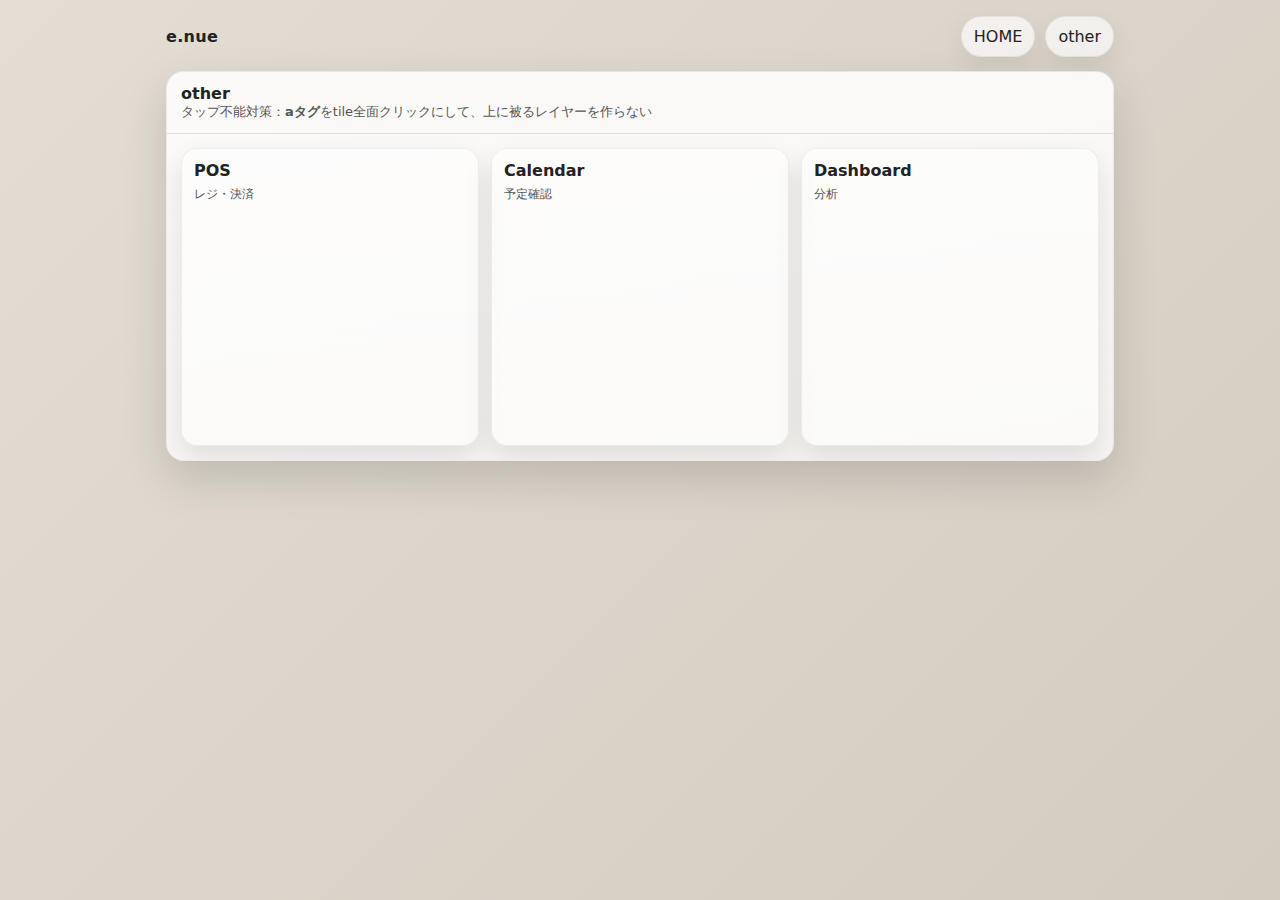
<file: otherpage.html>
<!doctype html>
<html lang="ja">
<head>
  <meta charset="utf-8" />
  <meta name="viewport" content="width=device-width,initial-scale=1,viewport-fit=cover" />
  <meta name="apple-mobile-web-app-capable" content="yes">
  <title>e.nue - other</title>
  <link rel="stylesheet" href="./css/style.css" />
</head>
<body>
  <div class="safe">
    <div class="topbar">
      <div class="brand">e.nue</div>
      <div class="nav">
        <a class="pill" href="./index.html">HOME</a>
        <a class="pill" href="./otherpage.html">other</a>
      </div>
    </div>

    <section class="card">
      <div class="cardHead">
        <div>
          <div class="cardTitle">other</div>
          <div class="sub">タップ不能対策：<b>aタグ</b>をtile全面クリックにして、上に被るレイヤーを作らない</div>
        </div>
      </div>

      <div class="cardBody">
        <div class="tileGrid">
          <a class="tile" href="./pos.html" aria-label="POSへ">
            <div class="t">POS</div>
            <div class="d">レジ・決済</div>
          </a>
          <a class="tile" href="./calendar.html" aria-label="Calendarへ">
            <div class="t">Calendar</div>
            <div class="d">予定確認</div>
          </a>
          <a class="tile" href="./index.html" aria-label="Dashboardへ">
            <div class="t">Dashboard</div>
            <div class="d">分析</div>
          </a>
        </div>
      </div>
    </section>
  </div>
</body>
</html>
</file>
<file: css/style.css>
:root{
  --bg1:#e3ddd4;
  --bg2:#d4ccc1;

  --glass-bg: rgba(255,255,255,.86);
  --glass-bg2: rgba(255,255,255,.78);
  --glass-border: rgba(0,0,0,.06);
  --line-soft: rgba(0,0,0,.10);
  --shadow: 0 18px 45px rgba(0,0,0,.14);

  --text-main:#222222;
  --text-sub:#555555;
  --muted: rgba(34,34,34,.55);

  --accent:#e18a6a;
  --accent2:#d06463;

  --r:18px;
}

*{ box-sizing:border-box; }
html,body{ height:100%; }
body{
  margin:0;
  font-family: system-ui, -apple-system, BlinkMacSystemFont, "Segoe UI", sans-serif;
  color: var(--text-main);
  background: linear-gradient(135deg, var(--bg1), var(--bg2));
}

/* iOS link blue fix */
a, a:visited, a:hover, a:active{
  color: inherit;
  text-decoration: none;
}
button, input, select, textarea{
  font: inherit;
  color: inherit;
}
a, button{
  -webkit-tap-highlight-color: rgba(0,0,0,0);
}

.safe{
  max-width: 980px;
  margin: 0 auto;
  padding: 16px;
  padding-bottom: calc(16px + env(safe-area-inset-bottom));
}

.topbar{
  display:flex;
  align-items:center;
  justify-content:space-between;
  gap:12px;
  margin-bottom:14px;
}

.brand{
  font-weight: 900;
  letter-spacing: .02em;
}

.nav{
  display:flex;
  gap:10px;
}

.pill{
  display:inline-flex;
  align-items:center;
  justify-content:center;
  padding:10px 12px;
  border-radius: 999px;
  background: rgba(255,255,255,.65);
  border: 1px solid var(--glass-border);
  box-shadow: 0 10px 25px rgba(0,0,0,.08);
  cursor:pointer;
  user-select:none;
}
.pill:active{ transform: translateY(1px); }

.grid{
  display:grid;
  grid-template-columns: repeat(12, 1fr);
  gap:12px;
}

.card{
  grid-column: span 12;
  background: linear-gradient(180deg, var(--glass-bg), var(--glass-bg2));
  border: 1px solid var(--glass-border);
  border-radius: var(--r);
  box-shadow: var(--shadow);
  overflow:hidden;
  position: relative;
}

.cardHead{
  display:flex;
  align-items:center;
  justify-content:space-between;
  gap:10px;
  padding: 12px 14px;
  border-bottom: 1px solid var(--line-soft);
}

.cardTitle{
  font-weight: 900;
}

.cardBody{
  padding: 14px;
}

.sub{
  color: var(--text-sub);
  font-size: 13px;
}

@media (min-width: 820px){
  .span6{ grid-column: span 6; }
  .span7{ grid-column: span 7; }
  .span5{ grid-column: span 5; }
}

.kpiRow{
  display:flex;
  gap:10px;
  flex-wrap: wrap;
}
.kpi{
  flex: 1 1 140px;
  min-width: 140px;
  padding: 12px;
  border-radius: 14px;
  background: rgba(255,255,255,.55);
  border: 1px solid var(--glass-border);
}
.kpi .label{
  font-size:12px;
  color: var(--text-sub);
  margin-bottom:6px;
}
.kpi .value{
  font-weight: 900;
  font-size: 20px;
}
.kpi .hint{
  margin-top:6px;
  font-size:12px;
  color: var(--muted);
}

.calendarWrap{
  width:100%;
  height: 420px;
  border-radius: 14px;
  overflow:hidden;
  border: 1px solid var(--glass-border);
  background: rgba(255,255,255,.55);
}
.calendarWrap iframe{
  width:100%;
  height:100%;
  border:0;
  display:block;
}

/* chart swap motion */
.swapStage{
  position: relative;
  min-height: 240px;
}
.panel{
  position:absolute;
  inset: 0;
  opacity: 0;
  transform: translateX(10px);
  pointer-events:none;
  transition: opacity .25s ease, transform .25s ease;
}
.panel.active{
  opacity: 1;
  transform: translateX(0);
  pointer-events:auto;
}
.chartPlaceholder{
  width:100%;
  height:240px;
  border-radius: 14px;
  border: 1px dashed rgba(0,0,0,.18);
  display:flex;
  align-items:center;
  justify-content:center;
  color: var(--muted);
  background: rgba(255,255,255,.35);
}

/* Other page grid buttons */
.tileGrid{
  display:grid;
  grid-template-columns: repeat(3, 1fr);
  gap: 12px;
}
@media (max-width: 420px){
  .tileGrid{ grid-template-columns: repeat(2, 1fr); }
}
.tile{
  display:block;
  aspect-ratio: 1 / 1;
  border-radius: 16px;
  background: rgba(255,255,255,.50);
  border: 1px solid var(--glass-border);
  box-shadow: 0 12px 28px rgba(0,0,0,.10);
  padding: 12px;
  position: relative;
  cursor: pointer;
}
.tile:active{ transform: translateY(1px); }
.tile .t{
  font-weight: 900;
}
.tile .d{
  margin-top:6px;
  font-size: 12px;
  color: var(--text-sub);
}
</file>
